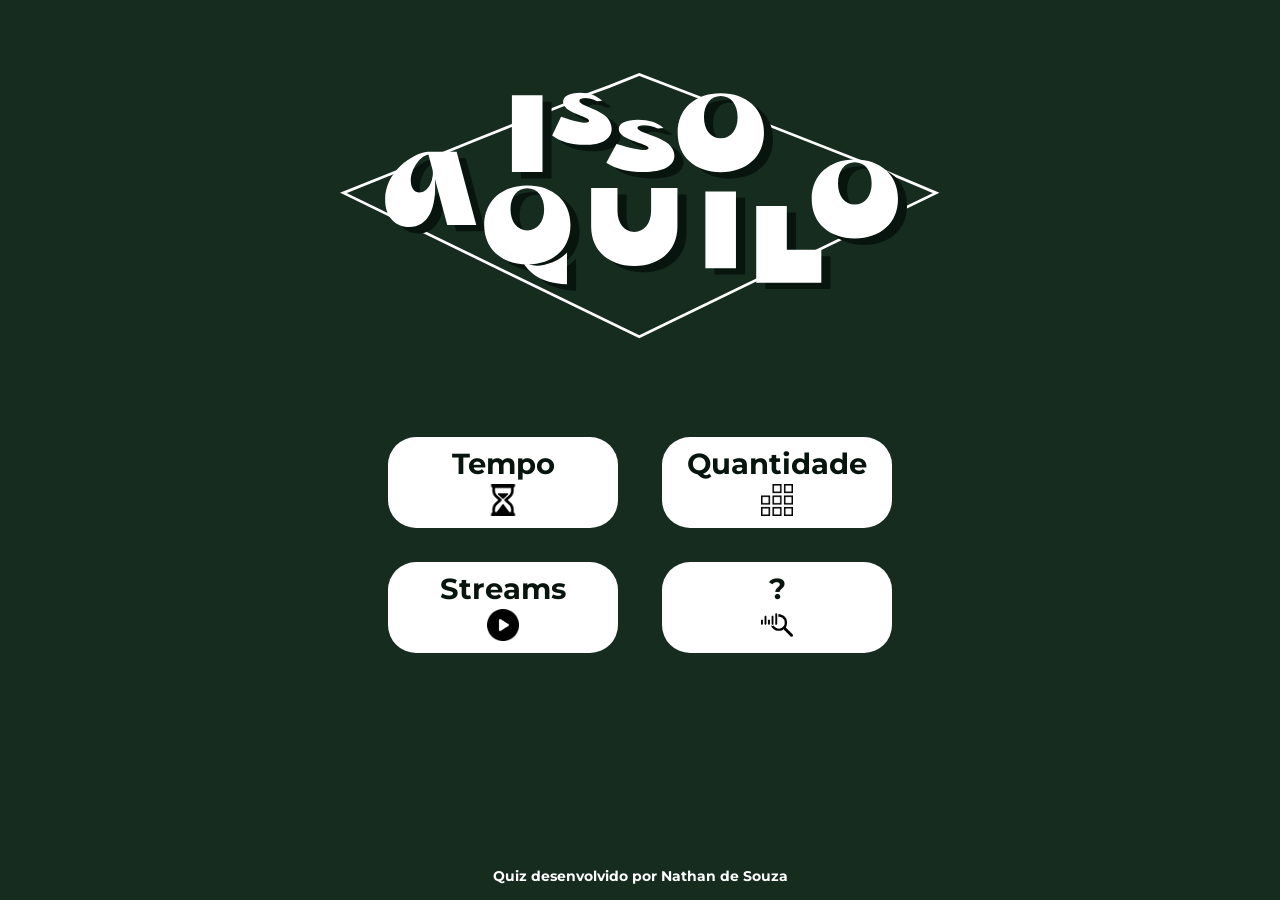
<file: index.html>
<!DOCTYPE html>
<html lang="pt-BR">
<head>
  <meta charset="UTF-8">
  <meta name="viewport" content="width=device-width, initial-scale=1.0">
  <title>ISSOAQUILO</title>
  <link rel="stylesheet" href="styles.css">
</head>
<body>
  <img src="images/logo.svg" alt="Isso Aquilo">

  <nav>
    <a href="tempo.html">Tempo <img src="images/ampulheta-1-34.png" alt=""></a>
    <a href="quantidade.html">Quantidade <img src="images/quantidade-1-37.png" alt=""></a>
    <a href="streams.html">Streams <img src="images/botao-play-1-35.png" alt=""></a>
    <a href="#">? <img src="images/search-analytics-1-36.png" alt=""></a>
  </nav>

  <footer>Quiz desenvolvido por Nathan de Souza</footer>
</body>
</html>
</file>
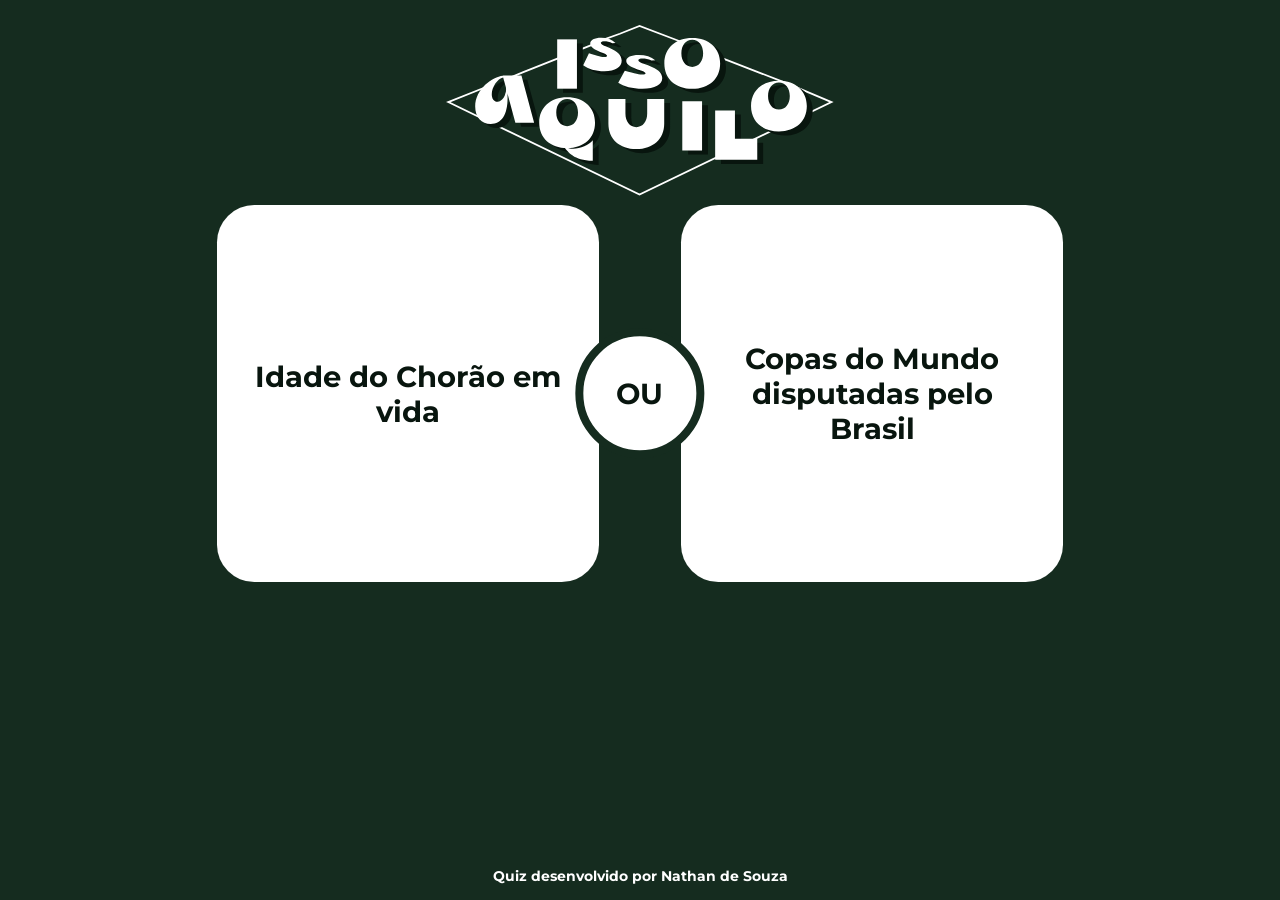
<file: quantidade.html>
<!DOCTYPE html>
<html lang="pt-BR">
<head>
  <meta charset="UTF-8">
  <meta name="viewport" content="width=device-width, initial-scale=1.0">
  <title>Quantidade - Isso Aquilo</title>
  <link rel="stylesheet" href="jogo.css">
</head>
<body>
  <img src="images/logo.svg" alt="Isso Aquilo">

  <!-- As duas curiosidades (botões) e, embaixo, o número de cada uma (os <p>) -->
  <div id="opcoes">
    <button></button>
    <button></button>
    <p hidden></p>
    <p hidden></p>
  </div>

  <p id="resultado"></p>
  <button id="proxima" hidden>Próxima</button>

  <!-- Tela final: ficam escondidos até acabar a 5ª pergunta -->
  <p id="nota" hidden>0/5</p>
  <p id="rotulo" hidden>Pontuação</p>
  <a id="voltar" href="../index.html" hidden>Voltar</a>

  <footer>Quiz desenvolvido por Nathan de Souza</footer>

  <script src="quantidade.js"></script>
</body>
</html>
</file>
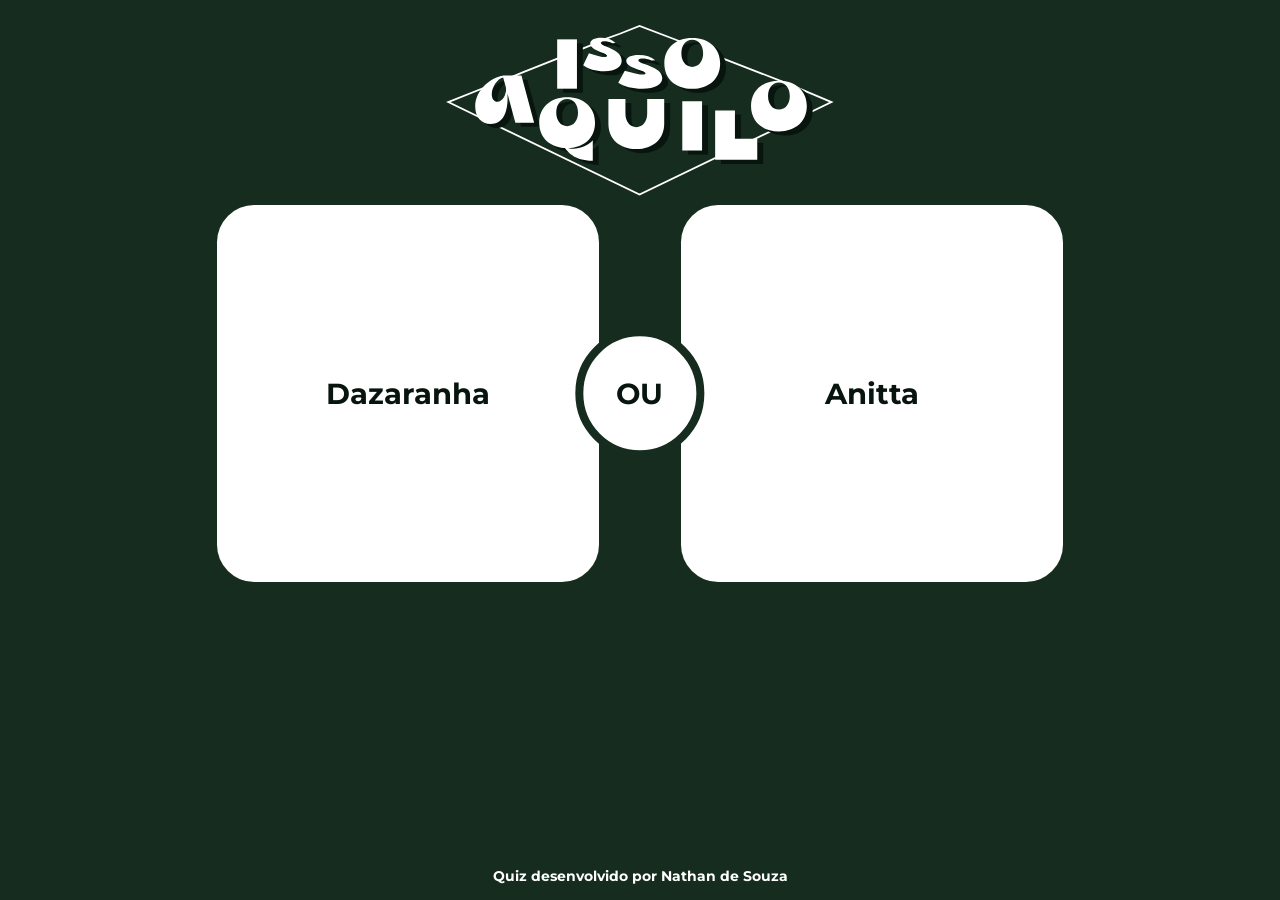
<file: streams.html>
<!DOCTYPE html>
<html lang="pt-BR">
<head>
  <meta charset="UTF-8">
  <meta name="viewport" content="width=device-width, initial-scale=1.0">
  <title>Streams - Isso Aquilo</title>
  <link rel="stylesheet" href="jogo.css">
</head>
<body>
  <img src="images/logo.svg" alt="Isso Aquilo">

  <!-- As duas curiosidades (botões) e, embaixo, os streams de cada uma (os <p>) -->
  <div id="opcoes">
    <button></button>
    <button></button>
    <p hidden></p>
    <p hidden></p>
  </div>

  <p id="resultado"></p>
  <button id="proxima" hidden>Próxima</button>

  <!-- Tela final: ficam escondidos até acabar a 5ª pergunta -->
  <p id="nota" hidden>0/5</p>
  <p id="rotulo" hidden>Pontuação</p>
  <a id="voltar" href="../index.html" hidden>Voltar</a>

  <footer>Quiz desenvolvido por Nathan de Souza</footer>

  <script src="streams.js"></script>
</body>
</html>
</file>
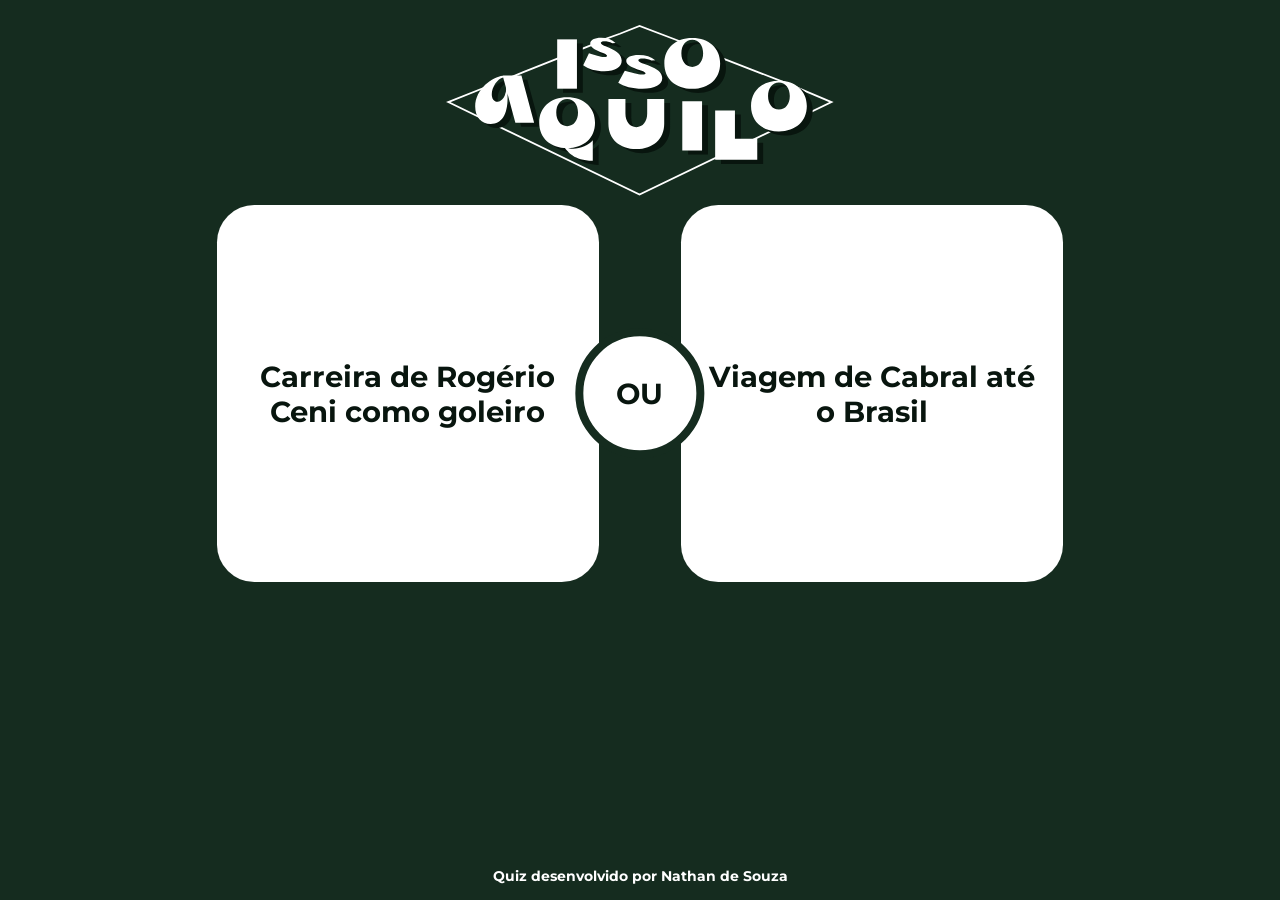
<file: tempo.html>
<!DOCTYPE html>
<html lang="pt-BR">
<head>
  <meta charset="UTF-8">
  <meta name="viewport" content="width=device-width, initial-scale=1.0">
  <title>Tempo - Isso Aquilo</title>
  <link rel="stylesheet" href="jogo.css">
</head>
<body>
  <img src="images/logo.svg" alt="Isso Aquilo">

  <!-- As duas curiosidades (botões) e, embaixo, o tempo de cada uma (os <p>) -->
  <div id="opcoes">   <!-- caixa que guarda tudo; "opcoes" é o nome (id) dela -->
    <button></button> <!-- cartão da curiosidade A (o JS escreve o texto aqui) -->
    <button></button> <!-- cartão da curiosidade B -->
    <p hidden></p>    <!-- texto do tempo/número da A, escondido até o clique -->
    <p hidden></p>    <!-- texto do tempo/número da B -->
  </div>

  <p id="resultado"></p>
  <button id="proxima" hidden>Próxima</button>

  <!-- Tela final: ficam escondidos até acabar a 5ª pergunta -->
  <p id="nota" hidden>0/5</p>
  <p id="rotulo" hidden>Pontuação</p>
  <a id="voltar" href="../index.html" hidden>Voltar</a>

  <footer>Quiz desenvolvido por Nathan de Souza</footer>

  <script src="tempo.js"></script>
</body>
</html>
</file>
<file: styles.css>
/* Fonte Montserrat (alternativa gratuita à Gotham) */
@import url('https://fonts.googleapis.com/css2?family=Montserrat:wght@700&display=swap');

* {
  margin: 0;
  padding: 0;
  box-sizing: border-box;
}

/* O body agora faz o papel da antiga .tela: coluna centralizada na tela inteira */
body {
  font-family: 'Montserrat', sans-serif;
  font-weight: 700;
  background: #152c1f;
  position: relative;
  min-height: 100vh;
  display: flex;
  flex-direction: column;
  align-items: center;
  justify-content: center;
  gap: 32px;
  padding: 24px 24px 64px; /* cima direita baixo esquerda */
}

/* ---------- LOGO ---------- */
/* "body > img" = só a imagem que está direto dentro do body (a logo) */
body > img {
  position: relative;
  bottom: 100px;
  display: block;
  width: 600px;  /* aumenta o tamanho */
  height: auto;
}

/* ---------- MENU ---------- */
nav {
  position: relative;
  top: -34px;
  display: grid;
  grid-template-columns: repeat(2, 230px);
  gap: 34px 44px;
}

/* "nav a" = os links (botões) dentro do menu */
nav a {
  height: 91px;
  background: #ffffff;
  border-radius: 28px;
  display: flex;
  flex-direction: column;
  align-items: center;
  justify-content: center;
  gap: 6px;
  text-decoration: none;
  color: #08150e;
  font-size: 29px;
  line-height: 1;
  cursor: pointer;
}

nav a:hover {
  background: #d9d9d9;     /* fundo mais escuro que o branco */
  transform: scale(1.06);  /* aumenta 6% */
}

nav a img {
  width: 32px;
  height: 32px;
  object-fit: contain;
}

footer {
  position: absolute;
  bottom: 16px; /* distância da borda de baixo */
  left: 0;
  right: 0;
  color: #ffffff;
  font-size: 13.5px;
  text-align: center;
}

@media (max-width: 560px) {
  nav {
    grid-template-columns: minmax(0, 230px);
  }
}
</file>
<file: jogo.css>
/* =====================================================================
   CSS DOS JOGOS (Tempo e Quantidade usam este mesmo arquivo)
   Só controla a APARÊNCIA. O funcionamento fica no tempo.js / quantidade.js.

   COMO LER O CSS:   seletor { propriedade: valor; }
   - seletor: QUEM recebe o estilo
       img         = todas as imagens          #opcoes = elemento com id="opcoes"
       button      = todos os botões           #opcoes button = botões DENTRO de #opcoes
       ::after     = um "elemento invisível" criado pelo CSS (usado no "OU")
   ===================================================================== */

@import url('https://fonts.googleapis.com/css2?family=Montserrat:wght@700&display=swap');

/* A UNIDADE "u": 1u = 1px numa tela 1920x1080 (igual ao Figma) e encolhe
   junto com a janela. Exemplo: calc(573 * var(--u)) = "573px do Figma". */
:root {
  --u: min(calc(100vw / 1920), calc(100vh / 1080));
}

/* Em telas estreitas (celular) a base passa a ser a largura de 1400px. */
@media (max-width: 900px) {
  :root {
    --u: calc(100vw / 1400);
  }
}

* {
  margin: 0;
  padding: 0;
  box-sizing: border-box;
}

/* Elementos com o atributo "hidden" somem de verdade. */
[hidden] {
  display: none !important;
}

/* O body é a coluna central onde ficam todos os elementos da página,
   um embaixo do outro. position: relative serve de base para o rodapé. */
body {
  position: relative;
  min-height: 100vh;
  display: flex;
  flex-direction: column;
  align-items: center;
  padding-top: calc(37 * var(--u));  /* espaço entre o topo e o logo */
  font-family: 'Montserrat', sans-serif;
  font-weight: 700;
  background: #152c1f;
}

img {
  display: block;
  width: calc(582 * var(--u));
  height: auto;
}

/* ---------- AS DUAS CURIOSIDADES ----------
   #opcoes é uma grade de 2 colunas e 2 linhas:
     linha 1: os dois botões (os cartões brancos)
     linha 2: os dois <p> (tempo/número que aparece depois do clique) */
#opcoes {
  position: relative;  /* base para o círculo "OU" */
  display: grid;
  grid-template-columns: calc(573 * var(--u)) calc(573 * var(--u));
  grid-template-rows: calc(565 * var(--u)) calc(60 * var(--u));
  column-gap: calc(124 * var(--u));
  row-gap: calc(18 * var(--u));
  margin-top: calc(14 * var(--u));
}

/* O cartão branco com o texto da curiosidade */
#opcoes button {
  padding: calc(40 * var(--u));
  background: #ffffff;
  color: #08150e;
  border: none;
  border-radius: calc(56 * var(--u));
  font: inherit;
  font-size: max(12px, calc(44 * var(--u)));
  line-height: 1.2;
  cursor: pointer;
}

/* Hover só enquanto o botão ainda pode ser clicado */
#opcoes button:not(:disabled):hover {
  background: #d9d9d9;
  transform: scale(1.03);
}

#opcoes button:disabled {
  cursor: default;
}

/* Cores colocadas pelo JS depois de revelar o valor */
#opcoes button.correta {
  background: #3ddc84;
}

#opcoes button.errada {
  background: #ff5c5c;
}

/* O tempo / número embaixo de cada cartão */
#opcoes p {
  text-align: center;
  color: #ffffff;
  font-size: max(14px, calc(32 * var(--u)));
  line-height: 1.2;
}

/* O círculo "OU" no meio: criado pelo CSS (não precisa existir no HTML).
   A borda na cor do fundo dá o efeito de "recorte" nos cartões. */
#opcoes::after {
  content: 'OU';
  position: absolute;
  left: 50%;
  top: calc(282 * var(--u));          /* metade da altura dos cartões */
  transform: translate(-50%, -50%);   /* centraliza de verdade */
  width: calc(170 * var(--u));
  height: calc(170 * var(--u));
  border: calc(13 * var(--u)) solid #152c1f;
  border-radius: 50%;
  background: #ffffff;
  color: #08150e;
  font-size: max(14px, calc(44 * var(--u)));
  display: flex;
  align-items: center;
  justify-content: center;
  pointer-events: none;   /* o clique atravessa o círculo */
}

/* ---------- BOTÃO "PRÓXIMA" ---------- */
#proxima {
  height: calc(74 * var(--u));
  margin-top: calc(8 * var(--u));
  padding: 0 calc(36 * var(--u));
  background: #ffffff;
  color: #08150e;
  border: none;
  border-radius: calc(20 * var(--u));
  font: inherit;
  font-size: max(14px, calc(40 * var(--u)));
  cursor: pointer;
}

#proxima:hover,
#voltar:hover {
  background: #d9d9d9;
  transform: scale(1.06);
}

/* Mensagem de erro (só aparece se o perguntas.json não carregar).
   :empty = "quando não tem nada escrito": some e não ocupa espaço. */
#resultado {
  margin-top: calc(20 * var(--u));
  color: #ffffff;
  font-size: max(14px, calc(24 * var(--u)));
  text-align: center;
}

#resultado:empty {
  display: none;
}

/* ---------- TELA FINAL (pontuação) ---------- */
/* Círculo branco com a nota (ex.: 5/5) */
#nota {
  margin-top: calc(133 * var(--u));
  width: calc(218 * var(--u));
  height: calc(218 * var(--u));
  border: calc(9 * var(--u)) solid #08150e;
  border-radius: 50%;
  background: #ffffff;
  color: #08150e;
  font-size: max(16px, calc(74 * var(--u)));
  display: flex;
  align-items: center;
  justify-content: center;
}

#rotulo {
  margin-top: calc(18 * var(--u));
  color: #ffffff;
  font-size: max(16px, calc(50 * var(--u)));
  line-height: 1.2;
}

/* "Voltar" é um link (<a>) com aparência de botão */
#voltar {
  margin-top: calc(131 * var(--u));
  width: calc(188 * var(--u));
  height: calc(74 * var(--u));
  display: flex;
  align-items: center;
  justify-content: center;
  background: #ffffff;
  color: #08150e;
  border-radius: calc(20 * var(--u));
  text-decoration: none;
  font-size: max(14px, calc(40 * var(--u)));
}

/* ---------- RODAPÉ ---------- */
footer {
  position: absolute;
  bottom: 16px;
  left: 0;
  right: 0;
  color: #ffffff;
  font-size: 13.5px;
  text-align: center;
}
</file>
